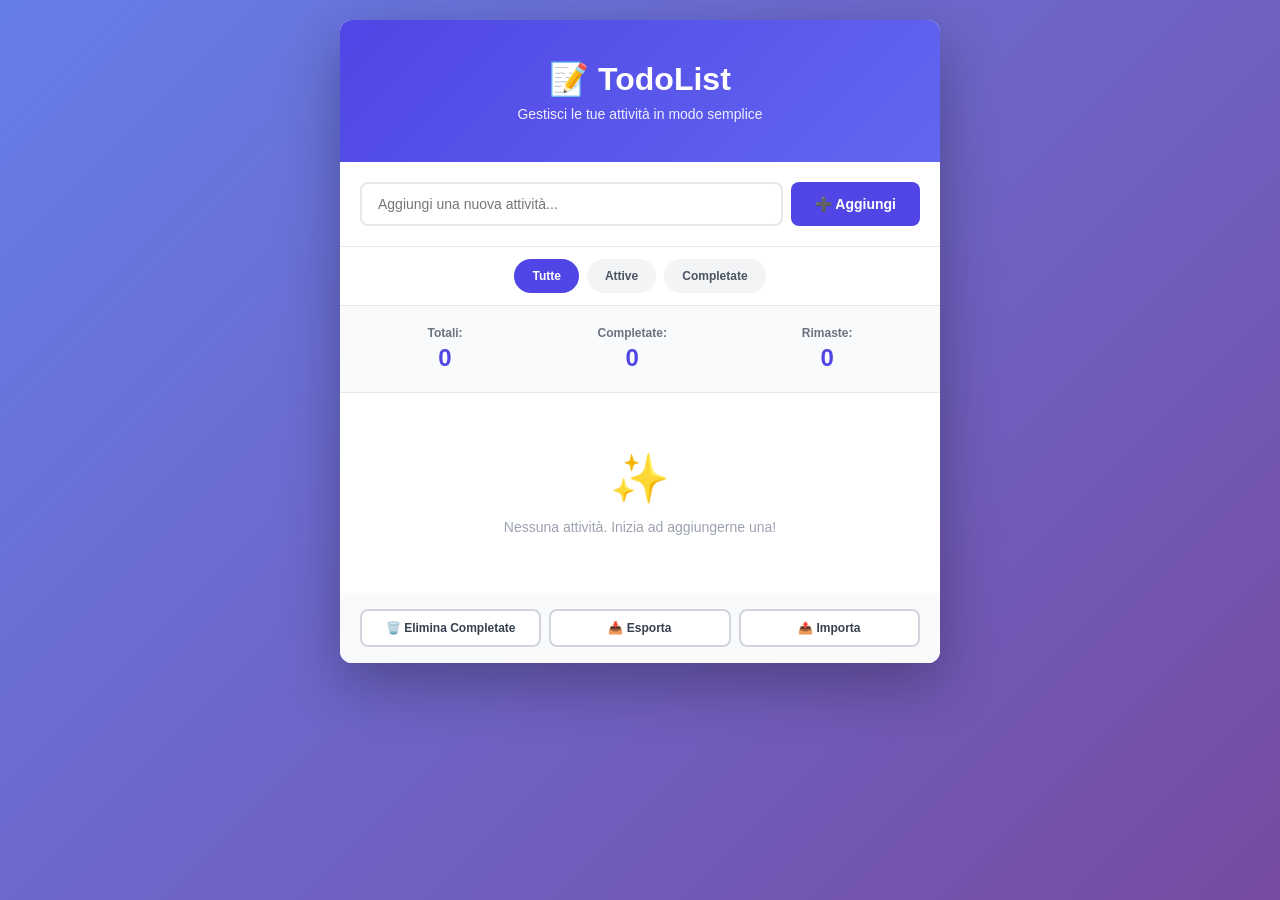
<file: todo-app/index.html>
<!DOCTYPE html>
<html lang="it">
<head>
    <meta charset="UTF-8">
    <meta name="viewport" content="width=device-width, initial-scale=1.0">
    <title>TodoList - Gestione Attività</title>
    <link rel="stylesheet" href="styles.css">
</head>
<body>
    <div class="container">
        <header>
            <h1>📝 TodoList</h1>
            <p class="subtitle">Gestisci le tue attività in modo semplice</p>
        </header>

        <div class="input-section">
            <input 
                type="text" 
                id="todoInput" 
                class="todo-input" 
                placeholder="Aggiungi una nuova attività..."
                autocomplete="off"
            >
            <button id="addBtn" class="btn-add">➕ Aggiungi</button>
        </div>

        <div class="filter-section">
            <button class="filter-btn active" data-filter="all">Tutte</button>
            <button class="filter-btn" data-filter="active">Attive</button>
            <button class="filter-btn" data-filter="completed">Completate</button>
        </div>

        <div class="stats-section">
            <div class="stat">
                <span class="stat-label">Totali:</span>
                <span class="stat-value" id="totalCount">0</span>
            </div>
            <div class="stat">
                <span class="stat-label">Completate:</span>
                <span class="stat-value" id="completedCount">0</span>
            </div>
            <div class="stat">
                <span class="stat-label">Rimaste:</span>
                <span class="stat-value" id="remainingCount">0</span>
            </div>
        </div>

        <div class="list-section">
            <ul id="todoList" class="todo-list"></ul>
            <div id="emptyState" class="empty-state">
                <span class="empty-icon">✨</span>
                <p>Nessuna attività. Inizia ad aggiungerne una!</p>
            </div>
        </div>

        <div class="action-buttons">
            <button id="clearBtn" class="btn-clear">🗑️ Elimina Completate</button>
            <button id="exportBtn" class="btn-export">📥 Esporta</button>
            <button id="importBtn" class="btn-import">📤 Importa</button>
            <input type="file" id="fileInput" class="file-input" accept=".json" style="display: none;">
        </div>
    </div>

    <!-- Modal di Editing -->
    <div id="editModal" class="modal">
        <div class="modal-content">
            <span class="close-btn">&times;</span>
            <h2>Modifica Attività</h2>
            <input type="text" id="editInput" class="edit-input" placeholder="Modifica il testo...">
            <div class="modal-buttons">
                <button id="saveBtnModal" class="btn-save">Salva</button>
                <button id="cancelBtnModal" class="btn-cancel">Annulla</button>
            </div>
        </div>
    </div>

    <script src="app.js"></script>
</body>
</html>
</file>
<file: todo-app/styles.css>
:root {
    --primary-color: #4f46e5;
    --primary-light: #6366f1;
    --primary-dark: #4338ca;
    --success-color: #10b981;
    --danger-color: #ef4444;
    --warning-color: #f59e0b;
    --gray-50: #f9fafb;
    --gray-100: #f3f4f6;
    --gray-200: #e5e7eb;
    --gray-300: #d1d5db;
    --gray-400: #9ca3af;
    --gray-500: #6b7280;
    --gray-600: #4b5563;
    --gray-700: #374151;
    --gray-800: #1f2937;
    --gray-900: #111827;
}

* {
    margin: 0;
    padding: 0;
    box-sizing: border-box;
}

body {
    font-family: 'Segoe UI', Tahoma, Geneva, Verdana, sans-serif;
    background: linear-gradient(135deg, #667eea 0%, #764ba2 100%);
    min-height: 100vh;
    padding: 20px;
    color: var(--gray-900);
}

.container {
    max-width: 600px;
    margin: 0 auto;
    background: white;
    border-radius: 12px;
    box-shadow: 0 20px 60px rgba(0, 0, 0, 0.3);
    overflow: hidden;
}

header {
    background: linear-gradient(135deg, var(--primary-color) 0%, var(--primary-light) 100%);
    color: white;
    padding: 40px 20px;
    text-align: center;
}

header h1 {
    font-size: 32px;
    margin-bottom: 8px;
    font-weight: 700;
}

.subtitle {
    font-size: 14px;
    opacity: 0.9;
    font-weight: 300;
}

.input-section {
    display: flex;
    gap: 8px;
    padding: 20px;
    border-bottom: 1px solid var(--gray-200);
}

.todo-input {
    flex: 1;
    padding: 12px 16px;
    border: 2px solid var(--gray-200);
    border-radius: 8px;
    font-size: 14px;
    font-family: inherit;
    transition: all 0.3s ease;
}

.todo-input:focus {
    outline: none;
    border-color: var(--primary-color);
    box-shadow: 0 0 0 3px rgba(79, 70, 229, 0.1);
}

.btn-add {
    padding: 12px 24px;
    background: var(--primary-color);
    color: white;
    border: none;
    border-radius: 8px;
    font-size: 14px;
    font-weight: 600;
    cursor: pointer;
    transition: all 0.3s ease;
    white-space: nowrap;
}

.btn-add:hover {
    background: var(--primary-dark);
    transform: translateY(-2px);
    box-shadow: 0 4px 12px rgba(79, 70, 229, 0.3);
}

.btn-add:active {
    transform: translateY(0);
}

.filter-section {
    display: flex;
    gap: 8px;
    padding: 12px 20px;
    border-bottom: 1px solid var(--gray-200);
    justify-content: center;
}

.filter-btn {
    padding: 8px 16px;
    background: var(--gray-100);
    color: var(--gray-600);
    border: 2px solid transparent;
    border-radius: 20px;
    font-size: 12px;
    font-weight: 600;
    cursor: pointer;
    transition: all 0.3s ease;
}

.filter-btn:hover {
    background: var(--gray-200);
}

.filter-btn.active {
    background: var(--primary-color);
    color: white;
    border-color: var(--primary-color);
}

.stats-section {
    display: flex;
    justify-content: space-around;
    padding: 20px;
    background: var(--gray-50);
    border-bottom: 1px solid var(--gray-200);
}

.stat {
    text-align: center;
}

.stat-label {
    display: block;
    font-size: 12px;
    color: var(--gray-500);
    font-weight: 600;
    margin-bottom: 4px;
}

.stat-value {
    display: block;
    font-size: 24px;
    font-weight: 700;
    color: var(--primary-color);
}

.list-section {
    position: relative;
    min-height: 200px;
}

.todo-list {
    list-style: none;
    max-height: 400px;
    overflow-y: auto;
}

.todo-list::-webkit-scrollbar {
    width: 6px;
}

.todo-list::-webkit-scrollbar-track {
    background: var(--gray-100);
}

.todo-list::-webkit-scrollbar-thumb {
    background: var(--gray-300);
    border-radius: 3px;
}

.todo-list::-webkit-scrollbar-thumb:hover {
    background: var(--gray-400);
}

.todo-item {
    display: flex;
    align-items: center;
    gap: 12px;
    padding: 16px 20px;
    border-bottom: 1px solid var(--gray-200);
    transition: all 0.3s ease;
    animation: slideIn 0.3s ease;
}

@keyframes slideIn {
    from {
        opacity: 0;
        transform: translateX(-20px);
    }
    to {
        opacity: 1;
        transform: translateX(0);
    }
}

.todo-item:hover {
    background: var(--gray-50);
}

.todo-item.completed .todo-text {
    text-decoration: line-through;
    color: var(--gray-400);
}

.todo-checkbox {
    width: 20px;
    height: 20px;
    cursor: pointer;
    accent-color: var(--success-color);
    flex-shrink: 0;
}

.todo-text {
    flex: 1;
    font-size: 14px;
    color: var(--gray-700);
    word-break: break-word;
    transition: all 0.3s ease;
}

.todo-date {
    font-size: 11px;
    color: var(--gray-400);
    white-space: nowrap;
    margin-left: auto;
}

.todo-actions {
    display: flex;
    gap: 6px;
}

.btn-edit, .btn-delete {
    padding: 6px 10px;
    border: none;
    border-radius: 6px;
    font-size: 12px;
    font-weight: 600;
    cursor: pointer;
    transition: all 0.3s ease;
    flex-shrink: 0;
}

.btn-edit {
    background: var(--primary-light);
    color: white;
}

.btn-edit:hover {
    background: var(--primary-dark);
    transform: translateY(-2px);
}

.btn-delete {
    background: var(--danger-color);
    color: white;
}

.btn-delete:hover {
    background: #dc2626;
    transform: translateY(-2px);
}

.empty-state {
    display: flex;
    flex-direction: column;
    align-items: center;
    justify-content: center;
    height: 200px;
    color: var(--gray-400);
    text-align: center;
}

.empty-icon {
    font-size: 48px;
    margin-bottom: 12px;
}

.empty-state p {
    font-size: 14px;
    font-weight: 500;
}

.action-buttons {
    display: flex;
    gap: 8px;
    padding: 16px 20px;
    background: var(--gray-50);
    flex-wrap: wrap;
}

.btn-clear, .btn-export, .btn-import {
    flex: 1;
    min-width: 120px;
    padding: 10px 16px;
    border: 2px solid var(--gray-300);
    background: white;
    color: var(--gray-700);
    border-radius: 8px;
    font-size: 12px;
    font-weight: 600;
    cursor: pointer;
    transition: all 0.3s ease;
}

.btn-clear:hover {
    border-color: var(--danger-color);
    color: var(--danger-color);
    background: rgba(239, 68, 68, 0.05);
}

.btn-export:hover {
    border-color: var(--warning-color);
    color: var(--warning-color);
    background: rgba(245, 158, 11, 0.05);
}

.btn-import:hover {
    border-color: var(--success-color);
    color: var(--success-color);
    background: rgba(16, 185, 129, 0.05);
}

/* MODAL */
.modal {
    display: none;
    position: fixed;
    z-index: 1000;
    left: 0;
    top: 0;
    width: 100%;
    height: 100%;
    background-color: rgba(0, 0, 0, 0.5);
    animation: fadeIn 0.3s ease;
}

@keyframes fadeIn {
    from {
        opacity: 0;
    }
    to {
        opacity: 1;
    }
}

.modal-content {
    background-color: white;
    margin: 10% auto;
    padding: 30px;
    border-radius: 12px;
    width: 90%;
    max-width: 400px;
    box-shadow: 0 20px 60px rgba(0, 0, 0, 0.3);
    animation: slideUp 0.3s ease;
}

@keyframes slideUp {
    from {
        transform: translateY(50px);
        opacity: 0;
    }
    to {
        transform: translateY(0);
        opacity: 1;
    }
}

.close-btn {
    color: var(--gray-400);
    float: right;
    font-size: 28px;
    font-weight: bold;
    cursor: pointer;
    transition: color 0.3s ease;
}

.close-btn:hover {
    color: var(--gray-700);
}

.modal-content h2 {
    margin-bottom: 20px;
    color: var(--gray-900);
    font-size: 20px;
}

.edit-input {
    width: 100%;
    padding: 12px 16px;
    border: 2px solid var(--gray-200);
    border-radius: 8px;
    font-size: 14px;
    font-family: inherit;
    margin-bottom: 20px;
    transition: all 0.3s ease;
}

.edit-input:focus {
    outline: none;
    border-color: var(--primary-color);
    box-shadow: 0 0 0 3px rgba(79, 70, 229, 0.1);
}

.modal-buttons {
    display: flex;
    gap: 10px;
}

.btn-save, .btn-cancel {
    flex: 1;
    padding: 10px 16px;
    border: none;
    border-radius: 8px;
    font-size: 14px;
    font-weight: 600;
    cursor: pointer;
    transition: all 0.3s ease;
}

.btn-save {
    background: var(--success-color);
    color: white;
}

.btn-save:hover {
    background: #059669;
    transform: translateY(-2px);
}

.btn-cancel {
    background: var(--gray-300);
    color: var(--gray-700);
}

.btn-cancel:hover {
    background: var(--gray-400);
}

.file-input {
    display: none;
}

/* Responsive */
@media (max-width: 480px) {
    header h1 {
        font-size: 24px;
    }

    .input-section {
        flex-direction: column;
    }

    .btn-add {
        width: 100%;
    }

    .action-buttons {
        flex-direction: column;
    }

    .btn-clear, .btn-export, .btn-import {
        width: 100%;
    }

    .todo-date {
        display: none;
    }

    .stats-section {
        gap: 16px;
    }
}
</file>
